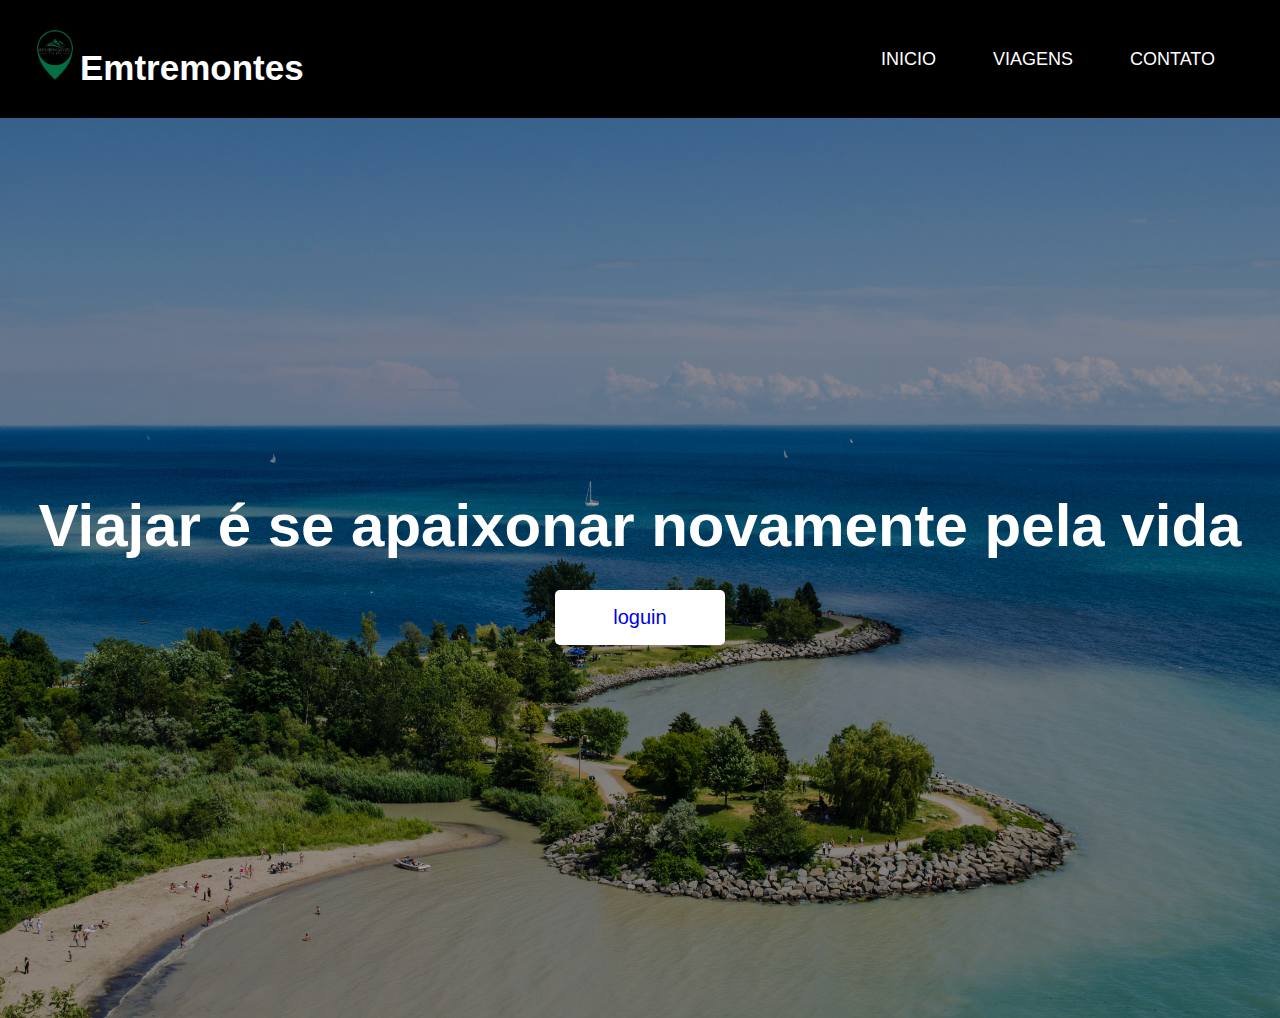
<file: tr_maycon.pweb/prova/index.html>
<!DOCTYPE html>
<html lang="pt-br">
<head>
    <meta charset="UTF-8">
    <meta http-equiv="X-UA-Compatible" content="IE=edge">
    <meta name="viewport" content="width=device-width, initial-scale=1.0">
    <title>viagens</title>
    <link rel="stylesheet" href="style.css">
</head>
<body>
    <center>
        <nav>
      <div class="logo">
      <img src="img/logo.png" width="50"><a href="#">Emtremontes</a>
      </div>
      <ul class="menu-desktop">
          <li> <a href="index.html">inicio </a> </li>
          <li> <a href="#">viagens</a> </li>
          <li> <a href="contato.html">Contato</a> </li>
      </ul>
      <div class="menu-icon">
          <i class="fa fa-bars" aria-hidden="true"></i>
      </div>
        </nav>
      <section class="banner">
          <div class="texto">
              <h2 class="título">Viajar é se apaixonar novamente pela vida</h2>
      <div class="botoes">
          <button class="overlay"><a href="loguin.html">loguin</button>
      
      </div>
          </div>
      
      </section>
          <script>
              var menuIcon = dicument.querySelector('.menu-icon');
              var menuMobile = document.querySelector('.menu-mobile'); 
              var iconClose = document.querySelector('.menu-mobile .icon-close');
      
              menuIcon.addEventlistener('click',function(){
                  menuMobile.classList.add('ativo');
              });
      
      
          </script>
      </center>
    
</body>
</html>
</file>
<file: tr_maycon.pweb/prova/style.css>
*{
    margin: 0;
    padding: 0;
    box-sizing: border-box;
    text-decoration: none;
    outline: none;
    font-family: 'Poppins', sans-serif;
}

nav ul a{
    color: #000;
    margin: 0 15px;
    text-transform: uppercase;
    font-size: 14px;
    display: block;
}
nav ul a :not(.btn)::after{
    content: "";
    background-color: #017143;
    height: 3px;
    width: 0%;
    display: block;
    margin: 0 auto;
    transition: 0.3s;
}
nav ul a:hover::after{
    height: 100%;
}
nav{
    background-color: #000;
    display: flex;
    align-items: center;
    justify-content: space-between;
    padding: 30px;
}
nav .logo a{
    text-decoration: none;
    color: #fff;
    font-size: 35px;
    font-weight: 600;
}
nav ul{
    display: flex;
    align-items: center;
    list-style: none;
    padding: 10px;
}
nav li{
    margin-left: 7px;
}
nav li a{
text-decoration:none ;
color: #fff;
font-size: 18px;
font-weight: 500;
padding: 4px 10px;
border-radius: 5px;
transition: 0.3s;
}
nav li a:hover{
background-color: white;
color: black;
}
.banner{
    height: 100vh;
    background: linear-gradient(  rgba(0,0,0,0.281),  rgba(0,0,0,0.308)),url('img/tela.jpg');
    background-size: cover;
    background-position: center;
    background-repeat: no-repeat;
    display: flex;
    align-items: center;
    justify-content: center;
    text-align: center;
}
.texto .título{
    color: #fff;
    font-size: 60px;
    font-weight: 600;
}
.texto .botoes{
    margin-top: 30px;
}
.texto .botoes button{
    height: 55px;
    width: 170px;
    border-radius: 5px;
    border: 0;
    margin: 0 10px;
    font-size: 20px;
    font-weight: 500;
    padding: 0 10px;
    cursor: pointer;
    outline: none;
    transition: 0.3s;
    text-decoration: none;
}
.texto .botoes button.n-overlay{
    color: white;
    background: none;
    border: 2px solid white;
    text-decoration: none;
}
.texto .botoes button.n-overlay:hover{
    color:black;
    background-color: white;
}
.texto .botoes button.overlay{
    background: white;
    color:black;
    animation: vibrar 0.5s ease-in-out infinite both;
    text-decoration: none;
}
@keyframes vibrar {
    0%{
        transform: scale(1);
    }
    50%{
        transform: scale(1.1) ;
    }
    100%{
        transform: scale(1) ;
    }

}
.menu-icon{
    display: none;
    color: white;
    cursor: pointer;
}
.menu-mobile{
    background-color: #017143;
    position: fixed;
    width: 100%;
    height: 100%;
    left: 100%;
    bottom: 0;
    display: flex;
    justify-content: center;
    flex-direction: column;
    z-index: 10;
    transition: 0.4s;
}
.menu-mobile.ativo{
    left: 0;
}
.menu-mobile .icon-close{
    position: absolute;
    top: 40px;
    right: 40pc;
    color: white;
    cursor: pointer;
    font-size: 30px;
}
/*versão responsivel */
@media (max-width: 800px) {
    .menu-desktop{
        display: none;
    }
    .menu-icon{
        display: block;
        font-size: 30px;
    }
    .menu-mobile li{
        margin: 20px 0;
    }
    .menu-mobile li a{
        font-size: 25px;
    }
    .texto .título{
        font-size: 50px;
    }
    .texto .sub_título{
        color: #fff;
        font-size: 40px;
    }
  }
</file>
